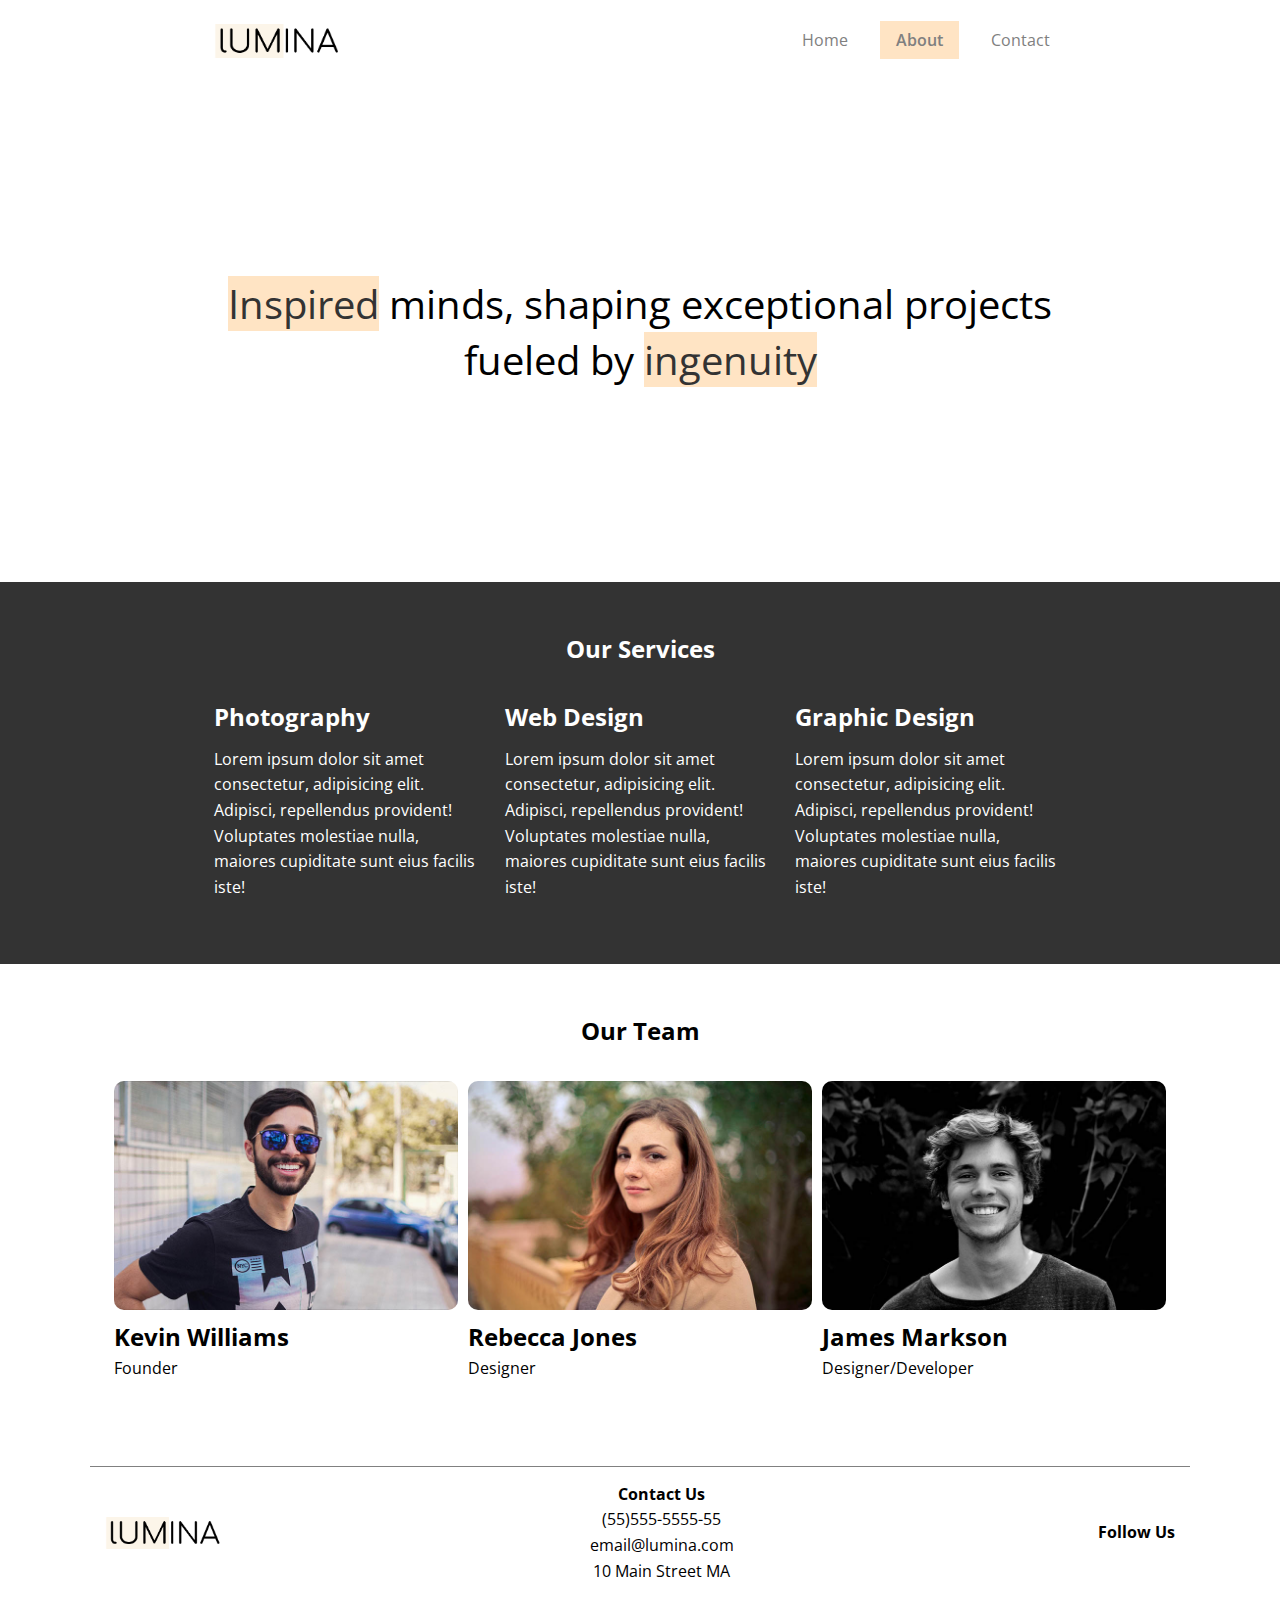
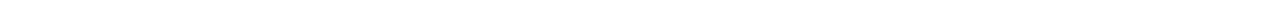
<file: about.html>
<!DOCTYPE html>
<html lang="en">
  <head>
    <meta charset="UTF-8" />
    <meta name="viewport" content="width=device-width, initial-scale=1.0" />
    <link
      rel="stylesheet"
      href="https://cdnjs.cloudflare.com/ajax/libs/font-awesome/6.6.0/css/all.min.css"
      integrity="sha512-Kc323vGBEqzTmouAECnVceyQqyqdsSiqLQISBL29aUW4U/M7pSPA/gEUZQqv1cwx4OnYxTxve5UMg5GT6L4JJg=="
      crossorigin="anonymous"
      referrerpolicy="no-referrer"
    />
    <link rel="preconnect" href="https://fonts.googleapis.com" />
    <link rel="preconnect" href="https://fonts.gstatic.com" crossorigin />
    <link
      href="https://fonts.googleapis.com/css2?family=Open+Sans:ital,wght@0,300..800;1,300..800&display=swap"
      rel="stylesheet"
    />
    <link rel="stylesheet" href="./css/styles.css" />
    <link rel="icon" href="./images/favicon.ico" />
    <title>Lumina Creative</title>
  </head>
  <body>
    <header class="header">
      <div class="container container-sm header-flex">
        <img src="./images/logo.png" alt="Lumina Creative" class="logo" />
        <nav>
          <ul class="main-menu">
            <li><a href="/">Home</a></li>
            <li><a class="current" href="about.html">About</a></li>
            <li><a href="contact.html">Contact</a></li>
          </ul>
        </nav>
      </div>
    </header>

    <main class="hero">
      <div class="container container-sm main-section">
        <h2>
          <span class="primary-bg-color">Inspired</span> minds, shaping
          exceptional projects fueled by
          <span class="primary-bg-color">ingenuity</span>
        </h2>
      </div>
    </main>

    <section class="services-section dark-bg-color">
      <div class="container container-sm">
        <div class="services-heading">
          <h2>Our Services</h2>
        </div>

        <div class="services-flex">
          <div class="services-items">
            <h2>Photography</h2>
            <p>
              Lorem ipsum dolor sit amet consectetur, adipisicing elit.
              Adipisci, repellendus provident! Voluptates molestiae nulla,
              maiores cupiditate sunt eius facilis iste!
            </p>
          </div>
          <div class="services-items">
            <h2>Web Design</h2>
            <p>
              Lorem ipsum dolor sit amet consectetur, adipisicing elit.
              Adipisci, repellendus provident! Voluptates molestiae nulla,
              maiores cupiditate sunt eius facilis iste!
            </p>
          </div>
          <div class="services-items">
            <h2>Graphic Design</h2>
            <p>
              Lorem ipsum dolor sit amet consectetur, adipisicing elit.
              Adipisci, repellendus provident! Voluptates molestiae nulla,
              maiores cupiditate sunt eius facilis iste!
            </p>
          </div>
        </div>
      </div>
    </section>

    <section class="teams-section">
      <div class="container">
        <div class="teams-heading">
          <h2>Our Team</h2>
        </div>
        <div class="teams-flex">
          <div class="team-items">
            <img src="images/team1.jpg" alt="team one" />
            <h2>Kevin Williams</h2>
            <p>Founder</p>
          </div>
          <div class="team-items">
            <img src="images/team2.jpg" alt="team one" />
            <h2>Rebecca Jones</h2>
            <p>Designer</p>
          </div>
          <div class="team-items">
            <img src="images/team3.jpg" alt="team one" />
            <h2>James Markson</h2>
            <p>Designer/Developer</p>
          </div>
        </div>
      </div>
    </section>

    <footer class="footer">
      <div class="container footer-flex">
        <img src="images/logo.png" alt="Lumina Creative" />
        <div class="contacts">
          <h4>Contact Us</h4>
          <ul>
            <li>(55)555-5555-55</li>
            <li>email@lumina.com</li>
            <li>10 Main Street MA</li>
          </ul>
        </div>
        <div class="social">
          <h4>Follow Us</h4>
          <a href="#"><i class="fab fa-facebook fa-2x"></i></a>
          <a href="#"><i class="fab fa-twitter fa-2x"></i></a>
          <a href="#"><i class="fab fa-instagram fa-2x"></i></a>
          <a href="#"><i class="fab fa-pinterest fa-2x"></i></a>
          <a href="#"><i class="fab fa-tumblr fa-2x"></i></a>
        </div>
      </div>
    </footer>
  </body>
</html>
</file>
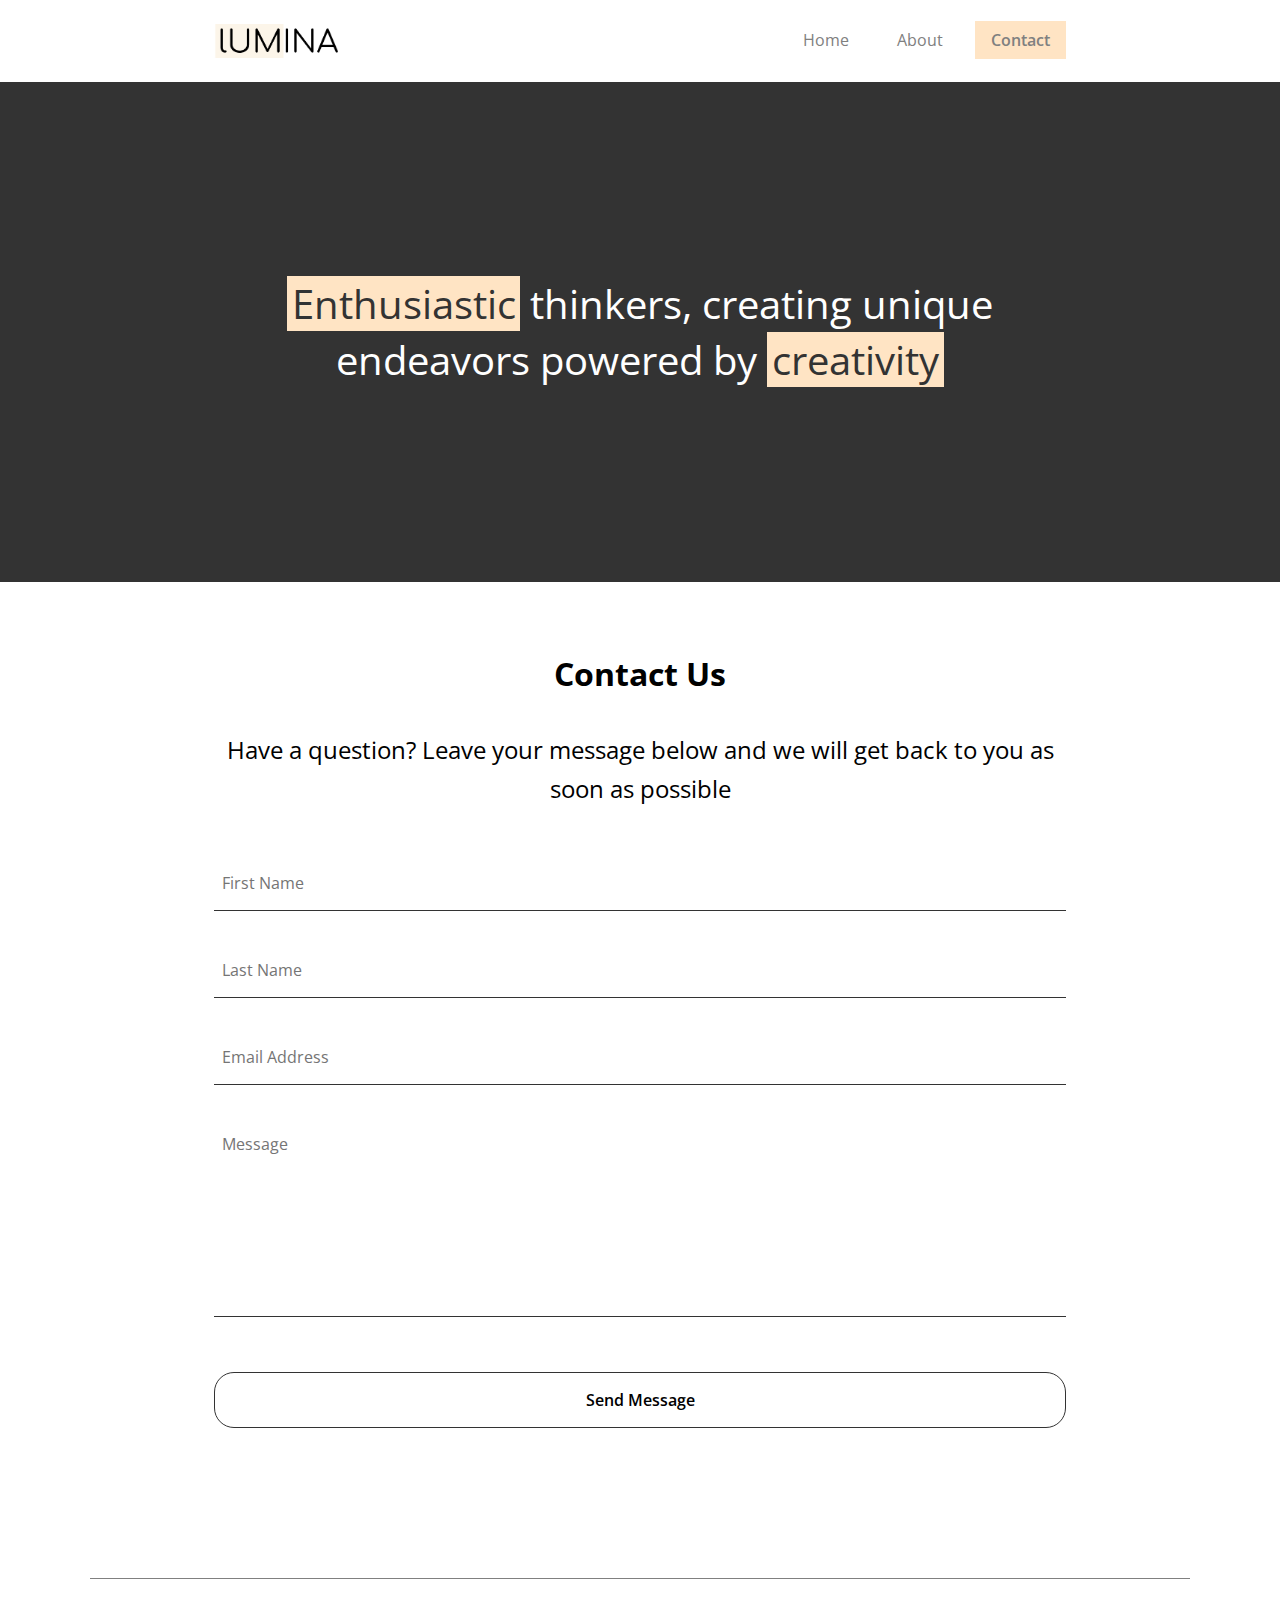
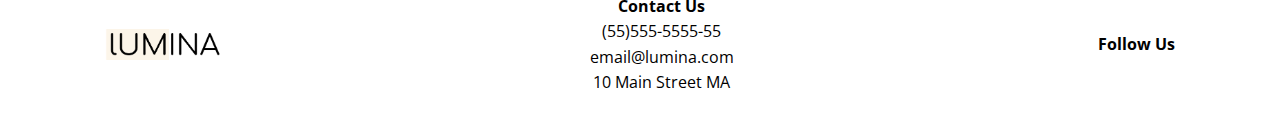
<file: contact.html>
<!DOCTYPE html>
<html lang="en">
  <head>
    <meta charset="UTF-8" />
    <meta name="viewport" content="width=device-width, initial-scale=1.0" />
    <link
      rel="stylesheet"
      href="https://cdnjs.cloudflare.com/ajax/libs/font-awesome/6.6.0/css/all.min.css"
      integrity="sha512-Kc323vGBEqzTmouAECnVceyQqyqdsSiqLQISBL29aUW4U/M7pSPA/gEUZQqv1cwx4OnYxTxve5UMg5GT6L4JJg=="
      crossorigin="anonymous"
      referrerpolicy="no-referrer"
    />
    <link rel="preconnect" href="https://fonts.googleapis.com" />
    <link rel="preconnect" href="https://fonts.gstatic.com" crossorigin />
    <link
      href="https://fonts.googleapis.com/css2?family=Open+Sans:ital,wght@0,300..800;1,300..800&display=swap"
      rel="stylesheet"
    />
    <link rel="stylesheet" href="./css/styles.css" />
    <link rel="icon" href="./images/favicon.ico" />
    <title>Lumina Creative</title>
  </head>
  <body>
    <header class="header">
      <div class="container container-sm header-flex">
        <img src="./images/logo.png" alt="Lumina Creative" class="logo" />
        <nav>
          <ul class="main-menu">
            <li><a href="/">Home</a></li>
            <li><a href="about.html">About</a></li>
            <li><a class="current" href="contact.html">Contact</a></li>
          </ul>
        </nav>
      </div>
    </header>

    <main class="hero dark-bg-color">
      <div class="container container-sm main-section">
        <h2>
          <span class="primary-bg-color">Enthusiastic</span> thinkers, creating
          unique endeavors powered by
          <span class="primary-bg-color">creativity</span>
        </h2>
      </div>
    </main>

    <section class="contact">
      <div class="container container-sm">
        <h2 class="section-heading">Contact Us</h2>
        <p>
          Have a question? Leave your message below and we will get back to you
          as soon as possible
        </p>
        <form name="contact" data-netlify-recaptcha="true" netlify>
          <div class="form-group">
            <label for="first name" class="visually-hidden">First Name</label>
            <input
              type="text"
              id="first-name"
              name="first-name"
              placeholder="First Name"
              autofocus
              required
            />
          </div>
          <div class="form-group">
            <label for="last-name" class="visually-hidden">Last Name</label>
            <input
              type="text"
              id="last-name"
              name="last-name"
              placeholder="Last Name"
            />
          </div>
          <div class="form-group">
            <label for="email-address" class="visually-hidden"
              >Email Address</label
            >
            <input
              type="text"
              id="email-address"
              name="email-address"
              placeholder="Email Address"
            />
          </div>
          <div class="form-group">
            <label for="message" class="visually-hidden">Message</label>
            <textarea
              id="message"
              name="message"
              placeholder="Message"
            ></textarea>
          </div>
          <div class="recaptcha" data-netlify-recaptcha="true"></div>

          <div class="form-group">
            <button type="submit" id="btn">Send Message</button>
          </div>
        </form>
      </div>
    </section>

    <footer class="footer">
      <div class="container footer-flex">
        <img src="images/logo.png" alt="Lumina Creative" />
        <div>
          <h4>Contact Us</h4>
          <ul>
            <li>(55)555-5555-55</li>
            <li>email@lumina.com</li>
            <li>10 Main Street MA</li>
          </ul>
        </div>
        <div>
          <h4>Follow Us</h4>
          <a href="#"><i class="fab fa-facebook fa-2x"></i></a>
          <a href="#"><i class="fab fa-twitter fa-2x"></i></a>
          <a href="#"><i class="fab fa-instagram fa-2x"></i></a>
          <a href="#"><i class="fab fa-pinterest fa-2x"></i></a>
          <a href="#"><i class="fab fa-tumblr fa-2x"></i></a>
        </div>
      </div>
    </footer>
  </body>
</html>
</file>
<file: css/styles.css>
/* Base reset */

* {
  padding: 0;
  margin: 0;
  box-sizing: border-box;
}

/* Custom Properties */
:root {
  --primary-bg-color: bisque;
  --dark-bg-color: #333;
  --container-normal: 1100px;
  --container-wide: 1400px;
  --container-narrow: 900px;
}

body {
  font-family: 'Open Sans', sans-serif;
  line-height: 1.6;
}

a {
  text-decoration: none;
  color: grey;
}

ul {
  list-style: none;
}

img {
  width: 100%;
}

/* Utility Classes */

.primary-bg-color {
  background: var(--primary-bg-color);
  color: #333;
}

.dark-bg-color {
  background: var(--dark-bg-color);
  color: #fff;
}

.dark-bg-color .primary-bg-color {
  padding: 0 0.3rem;
}

.visually-hidden {
  clip: rect(0 0 0 0);
  clip-path: inset(50%);
  height: 1px;
  overflow: hidden;
  position: absolute;
  white-space: nowrap;
  width: 1px;
}
/* Containers */

.container {
  max-width: var(--container-normal);
  margin: 0 auto;
  padding: 0 1.5rem;
}

.container-lg {
  max-width: var(--container-wide);
}

.container-sm {
  max-width: var(--container-narrow);
}

/* Header Flex */
.header {
  margin: 1.5rem auto;
}

.header .header-flex {
  display: flex;
  justify-content: space-between;
  align-items: center;
}

.header .main-menu {
  display: flex;
  gap: 16px;
}

/* Header inner items */

.header .logo {
  width: 130px;
}

.header .main-menu a {
  /* background-color: bisque; */
  width: 100px;
  padding: 0.5rem 1rem;
}

.header .main-menu a:hover {
  background-color: var(--primary-bg-color);
  font-weight: 600;
}

.current {
  font-weight: 600;
  background-color: var(--primary-bg-color);
}

/* Main Section */
.main-section {
  height: 500px;
  display: flex;
  justify-content: center;
  align-items: center;
  text-align: center;
}

.hero h2 {
  font-size: 2.5rem;
  font-weight: normal;
  line-height: 1.4;
}

/* Gallery Section */
.gallery-flex {
  display: flex;
  justify-content: center;
  gap: 10px;
  flex-wrap: wrap;
}

.gallery-items {
  width: calc(33.333% - 10px);
  border-radius: 10px;
}

.gallery-items img {
  border-radius: 10px;
}

.gallery-items:hover {
  opacity: 0.9;
}

/* Footer Section */
.footer .footer-flex {
  display: flex;
  justify-content: space-between;
  align-items: center;
  margin: 20px auto;
  text-align: center;
  border-top: 1px solid grey;
  padding: 15px;
}

.footer img {
  width: 120px;
}

.footer a i:hover {
  color: black;
}

/* Services Section */
.services-section {
  padding: 3rem 0 4rem;
}

.services-section .services-heading {
  text-align: center;
  margin-bottom: 30px;
}

.services-section .services-flex {
  display: flex;
  gap: 20px;
}

.services-section .services-items {
  flex: 1;
}

.services-section .services-items h2 {
  font-size: 1.5rem;
  margin-bottom: 10px;
}

.services-section .services-items p {
  font-size: 1rem;
}

.teams-section {
  padding: 3rem 0 4rem;
}
.teams-section .teams-heading {
  text-align: center;
  margin: 0px auto 30px;
}

.teams-section .teams-flex {
  display: flex;
  gap: 10px;
}

.teams-section .team-items img {
  border-radius: 10px;
}

/* Contact */

.contact {
  margin: 50px auto;
}
.contact h2 {
  text-align: center;
  padding: 1rem 0.5rem;
  font-size: 2rem;
}
.contact p {
  text-align: center;
  padding: 1rem 0.5rem;
  font-size: 1.5rem;
}

.form-group {
  margin: 2rem 0;
}

.form-group input,
.form-group textarea {
  width: 100%;
  padding: 1rem 0.5rem;
  border: 0;
  border-bottom: 1px solid #333;
  outline: 0;
  font-family: inherit;
  font-size: inherit;
}

.form-group textarea {
  height: 200px;
  resize: none;
}

.contact button {
  width: 100%;
  padding: 1rem 0.5rem;
  border-radius: 20px;
  background: transparent;
  border: 0.5px solid #333;
  font-family: inherit;
  font-size: inherit;
  font-weight: 600;
  cursor: pointer;
  margin-top: 15px;
  margin-bottom: 100px;
}

.contact button:hover {
  background: #333;
  color: white;
}

/* Media Queries */

@media (max-width: 768px) {
  .header .header-flex,
  .footer .footer-flex,
  .services-section .services-flex {
    flex-direction: column;
    gap: 30px;
  }

  .teams-section .teams-flex {
    flex-direction: column;
    justify-content: center;
    align-items: center;
    gap: 30px;
  }

  .main-section {
    height: 300px;
    justify-content: center;
    align-items: center;
  }

  .hero h2 {
    font-size: 1.8rem;
  }

  .gallery-items {
    width: calc(50% - 20px);
  }

  .footer .footer-flex {
    gap: 20px;
    text-align: center;
  }

  .teams-section .team-items img {
    width: 400px;
  }

  .recaptcha {
    width: 200px;
  }
}
</file>
